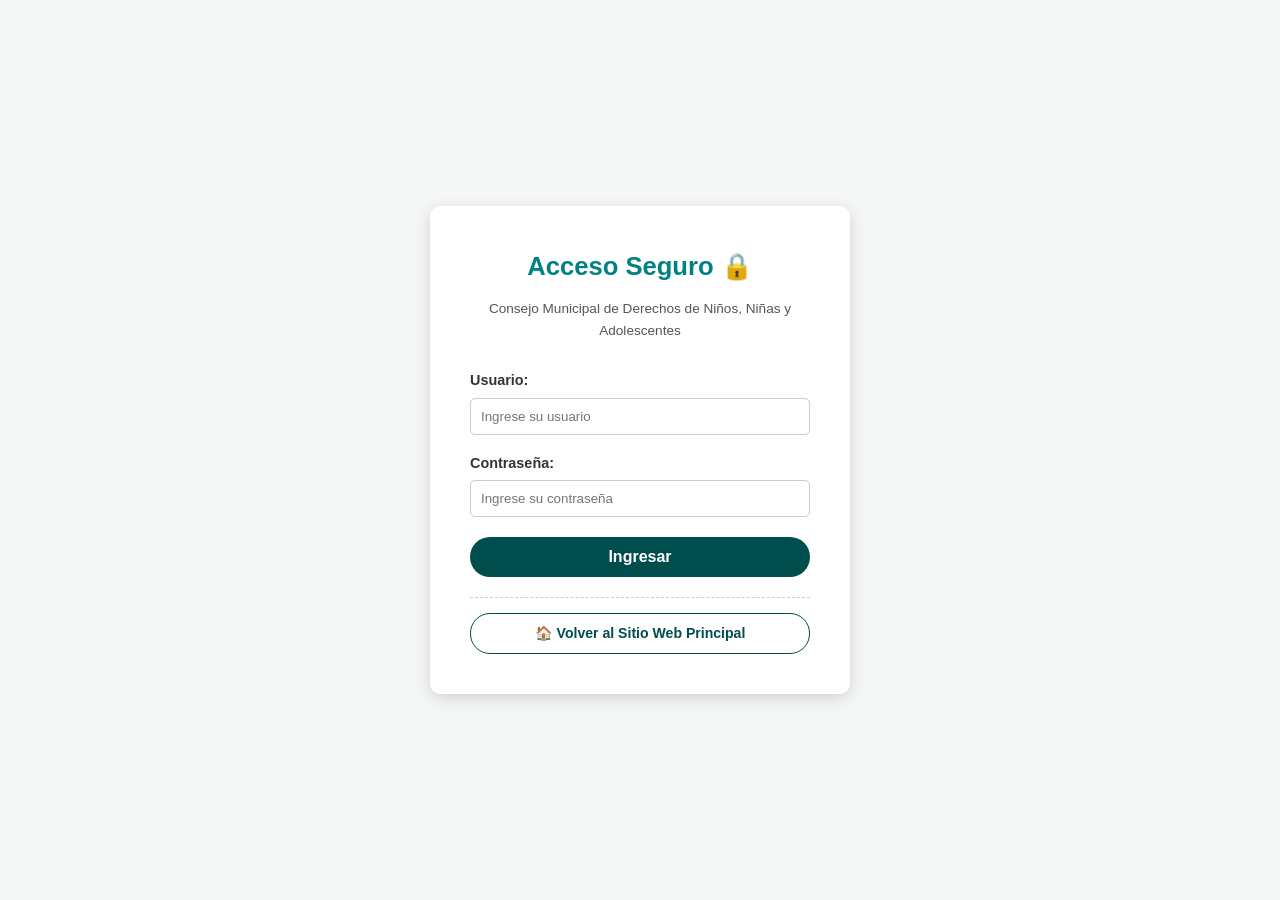
<file: login.html>
<!DOCTYPE html>
<html lang="es">
<head>
    <meta charset="UTF-8">
    <meta name="viewport" content="width=device-width, initial-scale=1.0">
    <title>Acceso Funcionarios - COMDEPRO</title>
    <link rel="stylesheet" href="style.css">
</head>
<body style="display:flex; justify-content:center; align-items:center; min-height:100vh; margin:0; background-color:#f4f7f6; font-family:sans-serif;">

    <div style="background:#fff; padding: 40px; border-radius:10px; box-shadow:0 4px 15px rgba(0,0,0,0.15); width: 340px;">
        <h2 style="color:#008282; text-align:center; margin-top:0; font-size:1.6rem;">Acceso Seguro 🔒</h2>
        <p style="text-align:center; color:#555; font-size:0.85rem; margin-top:-10px; margin-bottom:25px;">Consejo Municipal de Derechos de Niños, Niñas y Adolescentes</p>
        
        <form action="login.php" method="POST">
            <div style="margin-bottom:15px;">
                <label style="font-weight:bold; color:#333; font-size:0.9rem;">Usuario:</label>
                <input type="text" name="usuario" placeholder="Ingrese su usuario" required style="width:100%; padding:10px; margin-top:5px; box-sizing:border-box; border:1px solid #ccc; border-radius:5px; outline:none;">
            </div>

            <div style="margin-bottom:20px;">
                <label style="font-weight:bold; color:#333; font-size:0.9rem;">Contraseña:</label>
                <input type="password" name="password" placeholder="Ingrese su contraseña" required style="width:100%; padding:10px; margin-top:5px; box-sizing:border-box; border:1px solid #ccc; border-radius:5px; outline:none;">
            </div>

            <button type="submit" style="width:100%; background:#004D4D; color:#fff; border:none; padding:11px; border-radius:20px; cursor:pointer; font-weight:bold; font-size:1rem; transition: background 0.3s;" onmouseover="this.style.background='#008282'" onmouseout="this.style.background='#004D4D'">Ingresar</button>
        </form>

        <hr style="margin: 20px 0 15px 0; border: 0; border-top: 1px dashed #ccc;">

        <!-- Botón para retornar al portal público -->
        <a href="index.php" style="display:block; text-align:center; color:#004D4D; text-decoration:none; font-weight:bold; font-size:0.88rem; padding:8px; border:1px solid #004D4D; border-radius:20px; transition: all 0.3s;" onmouseover="this.style.background='#004D4D'; this.style.color='#fff'" onmouseout="this.style.background='transparent'; this.style.color='#004D4D'">
            🏠 Volver al Sitio Web Principal
        </a>
    </div>

</body>
</html>
</file>
<file: style.css>
:root {
    --bg-body: #F4F7F6;
    --text-color: #2C3E50;
    --primary-teal: #008282;
    --primary-dark: #004D4D;
    --accent-orange: #F15A24;
    --card-bg: #FFFFFF;
    --soft-blue: #E9F6F6;
    --font-family: 'Segoe UI', Tahoma, Geneva, Verdana, sans-serif;
}

body {
    font-family: var(--font-family);
    background-color: var(--bg-body);
    color: var(--text-color);
    margin: 0;
    line-height: 1.6;
}

.container {
    max-width: 1200px;
    margin: 0 auto;
    padding: 0 20px;
}

/* Header */
header {
    background: var(--card-bg);
    box-shadow: 0 2px 8px rgba(0,0,0,0.06);
    position: sticky;
    top: 0;
    z-index: 1000;
}

.header-container {
    display: flex;
    justify-content: space-between;
    align-items: center;
    padding: 15px 20px;
}

.logo-img {
    height: 55px;
}

nav ul {
    display: flex;
    list-style: none;
    gap: 20px;
    margin: 0;
    padding: 0;
    align-items: center;
}

nav a {
    text-decoration: none;
    color: var(--text-color);
    font-weight: 600;
    font-size: 0.9rem;
    transition: color 0.3s;
}

nav a:hover {
    color: var(--primary-teal);
}

.btn-private {
    background-color: var(--primary-dark);
    color: #fff !important;
    padding: 8px 16px;
    border-radius: 20px;
    transition: background-color 0.3s;
}

.btn-private:hover {
    background-color: var(--primary-teal);
}

/* Títulos de sección */
.section-title {
    text-align: center;
    margin-bottom: 40px;
}

.section-title h2 {
    color: var(--primary-teal);
    font-size: 2rem;
    margin-bottom: 5px;
}

.section-title p {
    color: #666;
    font-size: 1rem;
}

/* Hero Section */
.hero {
    background: linear-gradient(135deg, var(--soft-blue) 0%, #FFFFFF 100%);
    text-align: center;
    padding: 80px 20px;
    border-radius: 12px;
    margin: 30px auto;
    border: 1px solid #E0EDED;
}

.hero h1 {
    color: var(--primary-dark);
    font-size: 2.2rem;
    margin-bottom: 15px;
}

.hero p {
    font-size: 1.1rem;
    color: #555;
    max-width: 800px;
    margin: 0 auto;
}

/* Sección Nosotros (Misión y Visión) */
.about-grid {
    display: grid;
    grid-template-columns: repeat(auto-fit, minmax(320px, 1fr));
    gap: 30px;
    margin-bottom: 50px;
}

.about-card {
    background: var(--card-bg);
    padding: 35px 30px;
    border-radius: 12px;
    box-shadow: 0 4px 15px rgba(0,0,0,0.03);
    border-top: 4px solid var(--primary-teal);
    position: relative;
}

.about-card .icon-box {
    font-size: 2rem;
    margin-bottom: 15px;
}

.about-card h3 {
    color: var(--primary-dark);
    margin-top: 0;
    font-size: 1.4rem;
    letter-spacing: 1px;
}

.about-card p {
    text-align: justify;
    font-size: 0.95rem;
    color: #4A5568;
}

/* Servicios */
.services-grid {
    display: grid;
    grid-template-columns: repeat(auto-fit, minmax(280px, 1fr));
    gap: 25px;
}

.service-card {
    background: var(--card-bg);
    padding: 25px;
    border-radius: 8px;
    box-shadow: 0 2px 8px rgba(0,0,0,0.04);
    border-left: 4px solid var(--accent-orange);
}

.service-card h3 {
    margin-top: 0;
    color: var(--primary-dark);
}

/* Horarios */
.schedule-card {
    background: var(--card-bg);
    padding: 30px;
    border-radius: 10px;
    max-width: 600px;
    margin: 0 auto;
    box-shadow: 0 2px 10px rgba(0,0,0,0.04);
}

.schedule-item {
    display: flex;
    justify-content: space-between;
    padding: 12px 0;
    border-bottom: 1px solid #EEE;
}

.schedule-item:last-child {
    border-bottom: none;
}

.schedule-item .day {
    font-weight: 600;
}

/* Organigrama Visual en HTML/CSS */
.org-tree {
    display: flex;
    flex-direction: column;
    align-items: center;
    background: var(--card-bg);
    padding: 40px 20px;
    border-radius: 12px;
    box-shadow: 0 2px 10px rgba(0,0,0,0.04);
}

.org-node {
    padding: 12px 20px;
    border-radius: 6px;
    text-align: center;
    font-weight: 600;
    font-size: 0.9rem;
}

.level-1 { background: var(--primary-dark); color: #FFF; }
.level-2 { background: var(--primary-teal); color: #FFF; }
.level-3 { background: var(--soft-blue); color: var(--primary-dark); border: 1px solid var(--primary-teal); }
.level-4 { background: #F0F4F8; color: var(--text-color); border-left: 3px solid var(--accent-orange); }

.org-connector {
    width: 2px;
    height: 20px;
    background: #CBD5E0;
}

.org-branches {
    display: flex;
    gap: 20px;
    margin-top: 20px;
    flex-wrap: wrap;
    justify-content: center;
}

.branch {
    display: flex;
    flex-direction: column;
    align-items: center;
    max-width: 280px;
}

.org-subnodes {
    margin-top: 10px;
    font-size: 0.8rem;
    color: #666;
    display: flex;
    flex-direction: column;
    gap: 5px;
    text-align: center;
}

/* Footer */
footer {
    background: var(--primary-dark);
    color: #FFF;
    text-align: center;
    padding: 25px 0;
    margin-top: 60px;
    font-size: 0.9rem;
}
</file>
